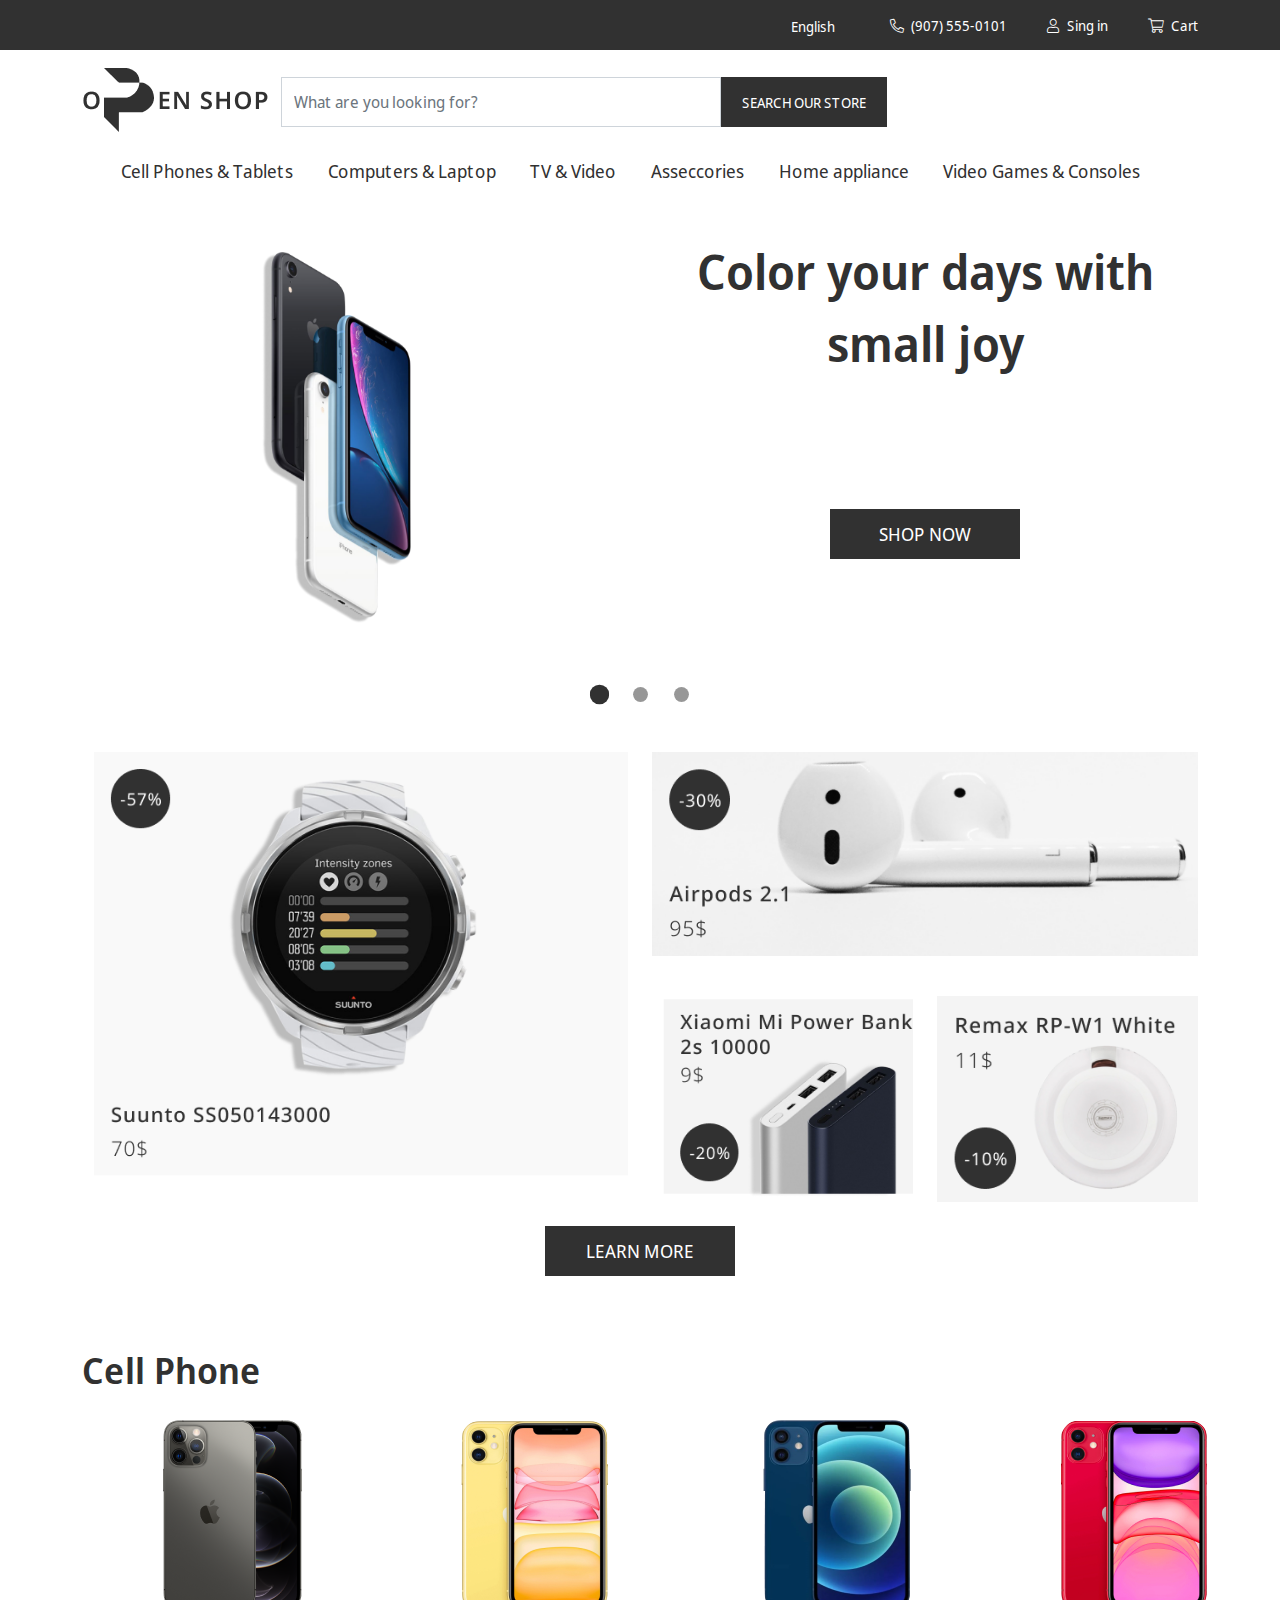
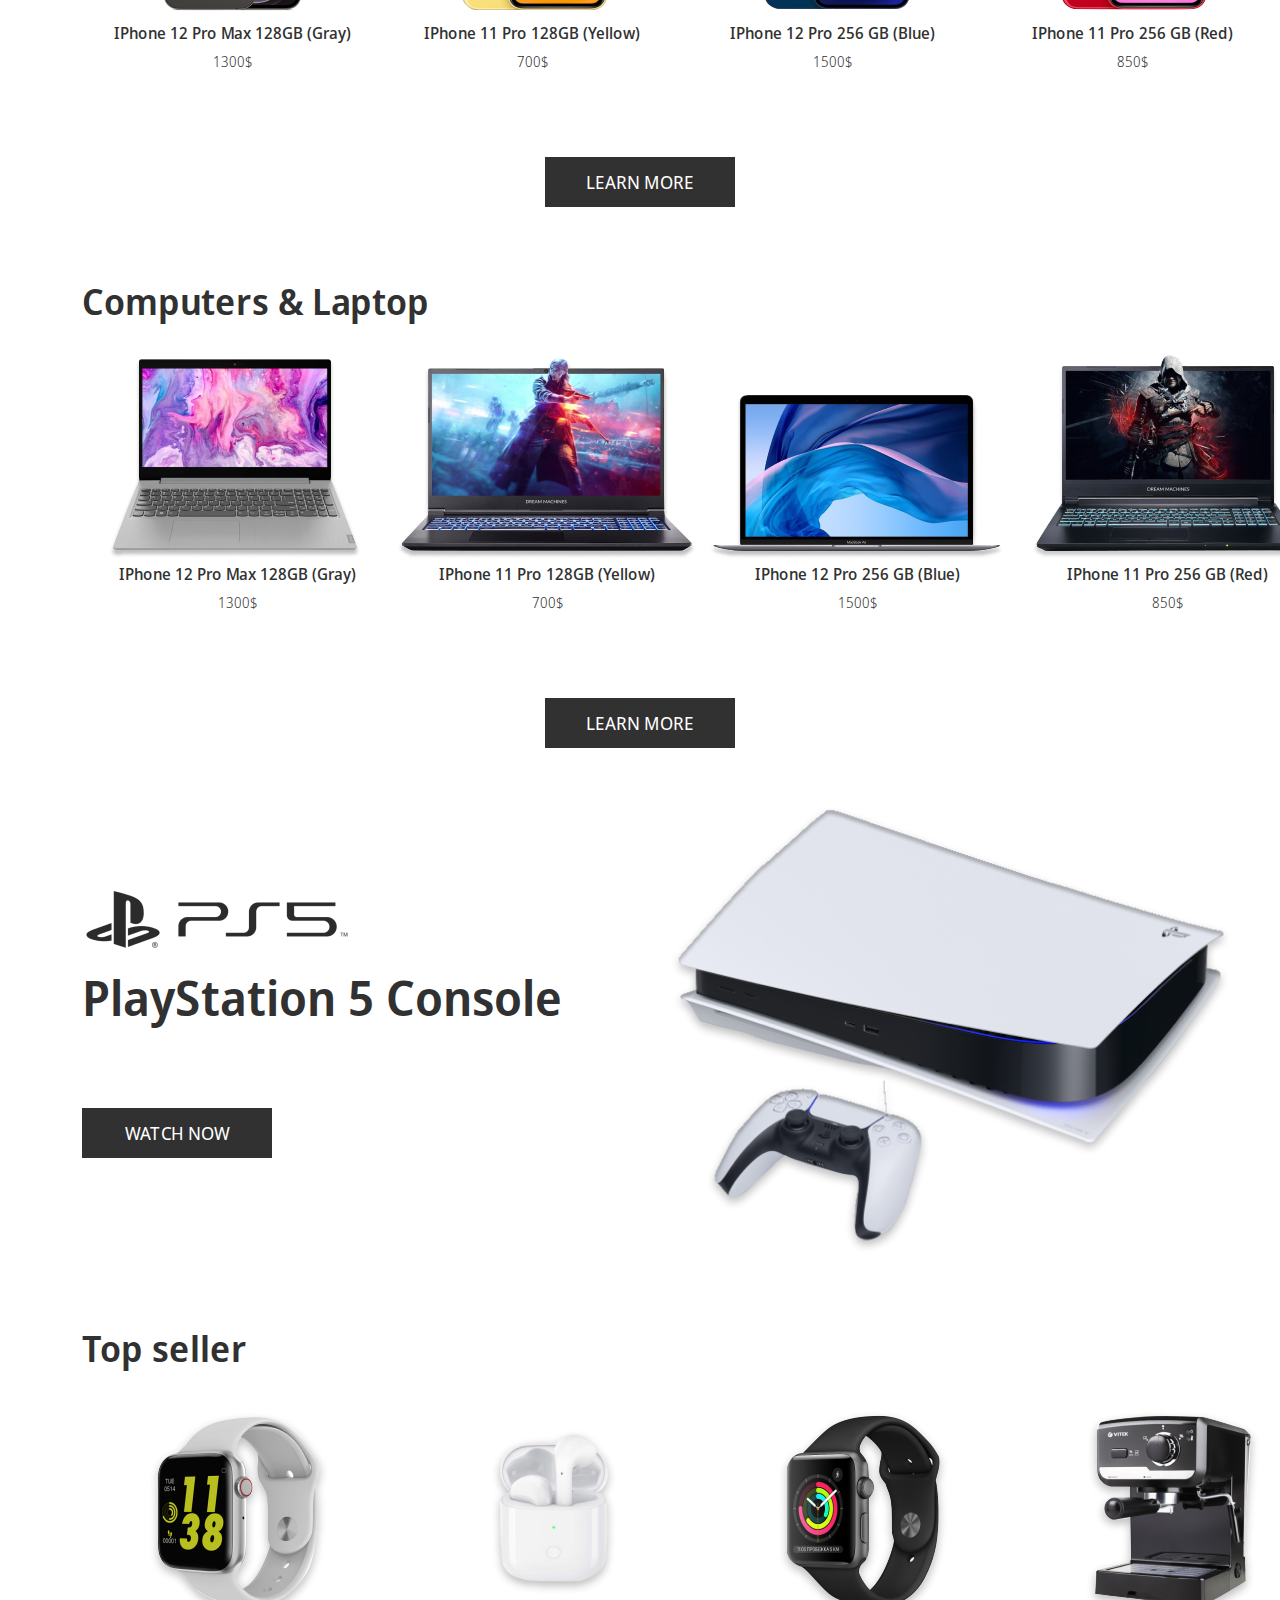
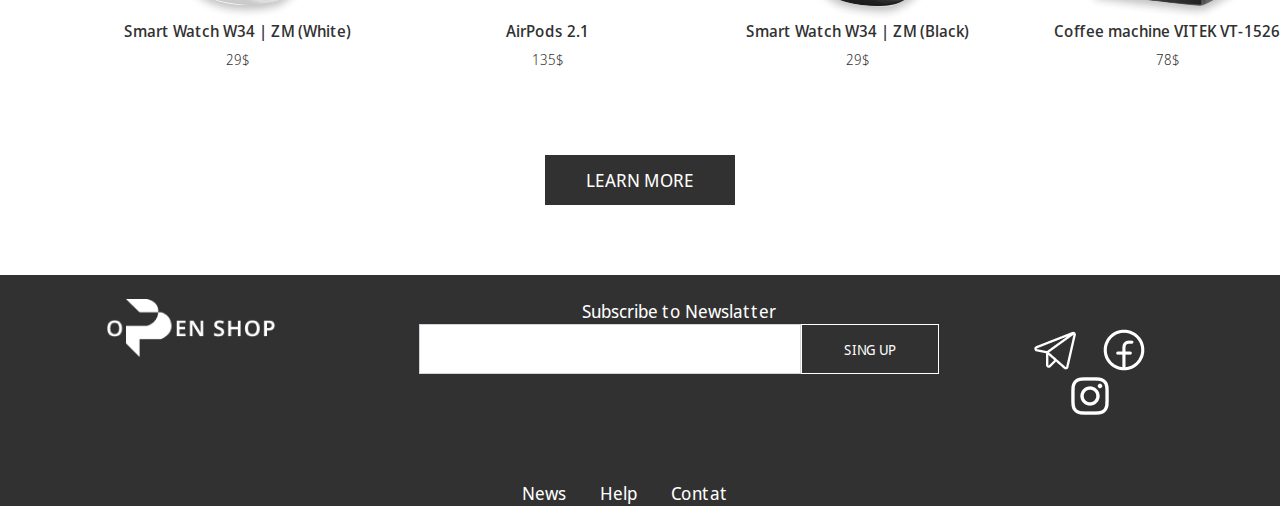
<file: index.html>
<!DOCTYPE html>
<html lang="en">
<head>
    <meta charset="UTF-8">
    <meta http-equiv="X-UA-Compatible" content="IE=edge">
    <meta name="viewport" content="width=device-width, initial-scale=1.0">
    
    <link rel="stylesheet" href="./style/style.css">
    <link rel="stylesheet" href="./fonts/all.min.css">
    <link rel="stylesheet" href="./style/bootstrap.css">
     <link rel="stylesheet" href="./style/fonts.css">
    <link rel="stylesheet" href="./style/media.css">
    
    
    
    <title>Document</title>
</head>
<body>
    <div class="header__nav d-flex
    align-items-center">
    <div class="container ">
    <nav class="nav d-flex justify-content-end">
        
        <ul class="list d-flex mb-0">
            <li><div class="dropdown">
                <button class="btn english__btn btn-secondary dropdown-toggle nav__list dropu" type="button" id="dropdownMenuButton1" data-bs-toggle="dropdown" aria-expanded="false">
                    English
                </button>
                <ul class="dropdown-menu droppa " aria-labelledby="dropdownMenuButton1">
                  <li><a class="dropdown-item droppaa" href="#">English</a></li>
                  <li><a class="dropdown-item droppaaa" href="#">Russian</a></li>
                 
                </ul>
              </div>
            </li>
            <li><a href="#!" class="nav__list"><span class="
                fal fa-phone-alt nav__icon"></span>(907) 555-0101</a></li>
            <li><a href="#!" class="nav__list"><span class="fal fa-user nav__icon"></span>Sing in</a></li>
            <li><a href="#!" class="nav__list"><span class="fal fa-shopping-cart nav__icon"></span>Cart</a></li>
           
              
        </ul>
    
    </nav>
</div>
</div>
<header class="header">
    <div class="container">
    <div class="nav__search d-flex">
        <a href="./index.html" class="logo m-0 p-0"><img src="./image/Logo.png" alt="" class="logo"></a>
        
        <nav class="navbar navbar-light  search__nav">
            <div class="container search__div">
              <form class="d-flex search__from">
                <input class="form-control  search__int" type="search" placeholder="What are you looking for?" aria-label="Search">
                <button class="btn btn-outline-success search__btn" type="submit">SEARCH OUR STORE</button>
              </form>
            </div>
          </nav>
    </div>
</div>
<div class="nav__links">
    <nav class="navbar navbar-expand-lg navbar-light">
        <div class="container">
        
          <button class="navbar-toggler" type="button" data-bs-toggle="collapse" data-bs-target="#navbarSupportedContent" aria-controls="navbarSupportedContent" aria-expanded="false" aria-label="Toggle navigation">
            <span class="navbar-toggler-icon"></span>
          </button>
          <div class="collapse navbar-collapse" id="navbarSupportedContent">
            <ul class="navbar-nav me-auto ms-auto mb-2 mb-lg-0">
         
         
              <li class="nav-item dropdown">
                <a class="nav-link dropdown-toggle" href="#" id="navbarDropdown" role="button" data-bs-toggle="dropdown" aria-expanded="false">
                    Cell Phones & Tablets
                </a>
                <ul class="dropdown-menu  " aria-labelledby="navbarDropdown">
                 <div class="link__block d-flex">
                     <div class="link__box">
                         <h4 class="link__text">Cell Phones       </h4>
                         <ul class="list d-flex flex-column">
                             <li><a href="#!" class="link__link">Xiaomi</a></li>
                             <li><a href="#!" class="link__link">Apple</a></li>
                             <li><a href="#!" class="link__link">Samsung</a></li>
                             <li><a href="#!" class="link__link">Huawei</a></li>
                             <li><a href="#!" class="link__link">BQ </a></li>
                             <li><a href="#!" class="link__link">Nokia</a></li>
                             <li><a href="#!" class="link__link"> Inoi</a></li>
                             <li><a href="#!" class="link__link">Vivo</a></li>
                         </ul>
                     </div>
                     <div class="link__box">
                        <h4 class="link__text">Tablets       </h4>
                        <ul class="list">
                            <li><a href="#!" class="link__link">Xiaomi</a></li>
                            <li><a href="#!" class="link__link">Apple</a></li>
                            <li><a href="#!" class="link__link">Samsung</a></li>
                            <li><a href="#!" class="link__link">Huawei</a></li>
                            <li><a href="#!" class="link__link">BQ </a></li>
                            <li><a href="#!" class="link__link">More...</a></li>
                            
                        </ul>
                     </div>
                 </div>
                </ul>
              </li>
              <li class="nav-item dropdown">
                <a class="nav-link dropdown-toggle" href="#" id="navbarDropdown" role="button" data-bs-toggle="dropdown" aria-expanded="false">
                    Computers & Laptop
                </a>
                <ul class="dropdown-menu " aria-labelledby="navbarDropdown">
                 <div class="link__block d-flex">
                     <div class="link__box">
                         <h4 class="link__text">Cell Phones       </h4>
                         <ul class="list d-flex flex-column">
                             <li><a href="#!" class="link__link">Xiaomi</a></li>
                             <li><a href="#!" class="link__link">Apple</a></li>
                             <li><a href="#!" class="link__link">Samsung</a></li>
                             <li><a href="#!" class="link__link">Huawei</a></li>
                             <li><a href="#!" class="link__link">BQ </a></li>
                             <li><a href="#!" class="link__link">Nokia</a></li>
                             <li><a href="#!" class="link__link"> Inoi</a></li>
                             <li><a href="#!" class="link__link">Vivo</a></li>
                         </ul>
                     </div>
                     <div class="link__box">
                        <h4 class="link__text">Tablets       </h4>
                        <ul class="list">
                            <li><a href="#!" class="link__link">Xiaomi</a></li>
                            <li><a href="#!" class="link__link">Apple</a></li>
                            <li><a href="#!" class="link__link">Samsung</a></li>
                            <li><a href="#!" class="link__link">Huawei</a></li>
                            <li><a href="#!" class="link__link">BQ </a></li>
                            <li><a href="#!" class="link__link">More...</a></li>
                            
                        </ul>
                     </div>
                 </div>
                </ul>
              </li>
              <li class="nav-item dropdown">
                <a class="nav-link dropdown-toggle" href="#" id="navbarDropdown" role="button" data-bs-toggle="dropdown" aria-expanded="false">
                    TV & Video
                </a>
                <ul class="dropdown-menu " aria-labelledby="navbarDropdown">
                 <div class="link__block d-flex">
                     <div class="link__box">
                         <h4 class="link__text">Cell Phones       </h4>
                         <ul class="list d-flex flex-column">
                             <li><a href="#!" class="link__link">Xiaomi</a></li>
                             <li><a href="#!" class="link__link">Apple</a></li>
                             <li><a href="#!" class="link__link">Samsung</a></li>
                             <li><a href="#!" class="link__link">Huawei</a></li>
                             <li><a href="#!" class="link__link">BQ </a></li>
                             <li><a href="#!" class="link__link">Nokia</a></li>
                             <li><a href="#!" class="link__link"> Inoi</a></li>
                             <li><a href="#!" class="link__link">Vivo</a></li>
                         </ul>
                     </div>
                     <div class="link__box">
                        <h4 class="link__text">Tablets       </h4>
                        <ul class="list">
                            <li><a href="#!" class="link__link">Xiaomi</a></li>
                            <li><a href="#!" class="link__link">Apple</a></li>
                            <li><a href="#!" class="link__link">Samsung</a></li>
                            <li><a href="#!" class="link__link">Huawei</a></li>
                            <li><a href="#!" class="link__link">BQ </a></li>
                            <li><a href="#!" class="link__link">More...</a></li>
                            
                        </ul>
                     </div>
                 </div>
                </ul>
              </li>
              <li class="nav-item dropdown">
                <a class="nav-link dropdown-toggle" href="#" id="navbarDropdown" role="button" data-bs-toggle="dropdown" aria-expanded="false">
                    Asseccories
                </a>
                <ul class="dropdown-menu " aria-labelledby="navbarDropdown">
                 <div class="link__block d-flex">
                     <div class="link__box">
                         <h4 class="link__text">Cell Phones       </h4>
                         <ul class="list d-flex flex-column">
                             <li><a href="#!" class="link__link">Xiaomi</a></li>
                             <li><a href="#!" class="link__link">Apple</a></li>
                             <li><a href="#!" class="link__link">Samsung</a></li>
                             <li><a href="#!" class="link__link">Huawei</a></li>
                             <li><a href="#!" class="link__link">BQ </a></li>
                             <li><a href="#!" class="link__link">Nokia</a></li>
                             <li><a href="#!" class="link__link"> Inoi</a></li>
                             <li><a href="#!" class="link__link">Vivo</a></li>
                         </ul>
                     </div>
                     <div class="link__box">
                        <h4 class="link__text">Tablets       </h4>
                        <ul class="list">
                            <li><a href="#!" class="link__link">Xiaomi</a></li>
                            <li><a href="#!" class="link__link">Apple</a></li>
                            <li><a href="#!" class="link__link">Samsung</a></li>
                            <li><a href="#!" class="link__link">Huawei</a></li>
                            <li><a href="#!" class="link__link">BQ </a></li>
                            <li><a href="#!" class="link__link">More...</a></li>
                            
                        </ul>
                     </div>
                 </div>
                </ul>
              </li>
              <li class="nav-item dropdown">
                <a class="nav-link dropdown-toggle" href="#" id="navbarDropdown" role="button" data-bs-toggle="dropdown" aria-expanded="false">
                    Home appliance
                </a>
                <ul class="dropdown-menu " aria-labelledby="navbarDropdown">
                 <div class="link__block d-flex">
                     <div class="link__box">
                         <h4 class="link__text">Cell Phones       </h4>
                         <ul class="list d-flex flex-column">
                             <li><a href="#!" class="link__link">Xiaomi</a></li>
                             <li><a href="#!" class="link__link">Apple</a></li>
                             <li><a href="#!" class="link__link">Samsung</a></li>
                             <li><a href="#!" class="link__link">Huawei</a></li>
                             <li><a href="#!" class="link__link">BQ </a></li>
                             <li><a href="#!" class="link__link">Nokia</a></li>
                             <li><a href="#!" class="link__link"> Inoi</a></li>
                             <li><a href="#!" class="link__link">Vivo</a></li>
                         </ul>
                     </div>
                     <div class="link__box">
                        <h4 class="link__text">Tablets       </h4>
                        <ul class="list">
                            <li><a href="#!" class="link__link">Xiaomi</a></li>
                            <li><a href="#!" class="link__link">Apple</a></li>
                            <li><a href="#!" class="link__link">Samsung</a></li>
                            <li><a href="#!" class="link__link">Huawei</a></li>
                            <li><a href="#!" class="link__link">BQ </a></li>
                            <li><a href="#!" class="link__link">More...</a></li>
                            
                        </ul>
                     </div>
                 </div>
                </ul>
              </li>
              <li class="nav-item dropdown">
                <a class="nav-link dropdown-toggle" href="#" id="navbarDropdown" role="button" data-bs-toggle="dropdown" aria-expanded="false">
                    Video Games & Consoles
                </a>
                <ul class="dropdown-menu " aria-labelledby="navbarDropdown">
                 <div class="link__block d-flex">
                     <div class="link__box">
                         <h4 class="link__text">Cell Phones       </h4>
                         <ul class="list d-flex flex-column">
                             <li><a href="#!" class="link__link">Xiaomi</a></li>
                             <li><a href="#!" class="link__link">Apple</a></li>
                             <li><a href="#!" class="link__link">Samsung</a></li>
                             <li><a href="#!" class="link__link">Huawei</a></li>
                             <li><a href="#!" class="link__link">BQ </a></li>
                             <li><a href="#!" class="link__link">Nokia</a></li>
                             <li><a href="#!" class="link__link"> Inoi</a></li>
                             <li><a href="#!" class="link__link">Vivo</a></li>
                         </ul>
                     </div>
                     <div class="link__box">
                        <h4 class="link__text">Tablets       </h4>
                        <ul class="list">
                            <li><a href="#!" class="link__link">Xiaomi</a></li>
                            <li><a href="#!" class="link__link">Apple</a></li>
                            <li><a href="#!" class="link__link">Samsung</a></li>
                            <li><a href="#!" class="link__link">Huawei</a></li>
                            <li><a href="#!" class="link__link">BQ </a></li>
                            <li><a href="#!" class="link__link">More...</a></li>
                            
                        </ul>
                     </div>
                 </div>
                </ul>
              </li>
  
            
            </ul>
    
          </div>
        </div>
      </nav>
      <div class="container">
      <div class="row">
          <div class="car__block col-6">
            <div id="carouselExampleIndicators" class="carousel slide" data-bs-ride="carousel">
             
                <div class="carousel-inner ">
                  <div class="carousel-item active">
                    <img src="./image/hd1.png" class="d-block w-100" alt="...">
                  </div>
                  <div class="carousel-item">
                    <img src="./image/hd2.png" class="d-block w-100" alt="...">
                  </div>
                  <div class="carousel-item">
                    <img src="./image/hd1.png" class="d-block w-100" alt="...">
                  </div>
                </div>
  
              </div>
          </div>
          <div class="car__blocka col-6">
              <h1 class="header__title">Color your days with small joy</h1>
              
              <a href="#!" class="header__btnn">SHOP NOW</a>
          </div>
          <div class="carousel-indicators">
            <button type="button" data-bs-target="#carouselExampleIndicators" data-bs-slide-to="0"
                class="active indicator" aria-current="true" aria-label="Slide 1"></button>
            <button type="button" data-bs-target="#carouselExampleIndicators" data-bs-slide-to="1"
                aria-label="Slide 2" class="indicator"></button>
            <button type="button" data-bs-target="#carouselExampleIndicators" data-bs-slide-to="2"
                aria-label="Slide 3" class="indicator"></button>
        </div>
      </div>
      
      
    </div>
      
</div>

</header>
<main class="main"> 
    <div class="container">
    <section class="section1 ">
       <div class="row">
            <div class="col-6">
                <img src="./image/wc1.png" alt="" class="wc__img1 p-0">
            </div>
            <div class=" col-6">
                <img src="./image/wc3.png" alt="" class="wc__img2 p-0">
           
           <div class="row">
            <div class=" col-6">
                <img src="./image/wc2.png" alt="" class="wc__img3 p-0">
            </div>
            <div class=" col-6">
                <img src="./image/wc4.png" alt="" class="wc__img4 p-0">
            </div>  
      </div>
     </div>
    </div>
    <a href="#!" class="header__btnn  ms-auto me-auto m-0 mt-4 ">LEARN MORE</a>
    </section>
    <section class="section2">
        <h2 class="title">Cell Phone</h2>
        <div class="phone__iteam d-flex justify-content-between">
            <div class="card col-3" style="width: 18rem;">
              
                <div class="card-body d-flex flex-column justify-content-end align-items-center">
                  <h5 class="card-title">IPhone 12 Pro Max 128GB (Gray)</h5>
                  <p class="card-text">1300$</p>
                  <a href="#!" class="header__btnn buy__btn">BUY</a>
                 
                 
                </div>
                <span class="fal fa-heart heart__icon"></span>
              </div>
              
            <div class="card card1 col-3" style="width: 18rem;">
              
                <div class="card-body d-flex flex-column justify-content-end align-items-center">
                  <h5 class="card-title">IPhone 11 Pro 128GB (Yellow)</h5>
                  <p class="card-text">700$</p>
                  <a href="#!" class="header__btnn buy__btn">BUY</a>
                 
                 
                </div>
                <span class="fal fa-heart heart__icon"></span>
              </div>
              
            <div class="card card2 col-3" style="width: 18rem;">
              
                <div class="card-body d-flex flex-column justify-content-end align-items-center">
                  <h5 class="card-title">IPhone 12 Pro 256 GB (Blue)</h5>
                  <p class="card-text">1500$</p>
                  <a href="#!" class="header__btnn buy__btn">BUY</a>
                 
                 
                </div>
                <span class="fal fa-heart heart__icon"></span>
              </div>
              
            <div class="card card3 col-3" style="width: 18rem;">
              
                <div class="card-body d-flex flex-column justify-content-end align-items-center">
                  <h5 class="card-title">IPhone 11 Pro 256 GB (Red)</h5>
                  <p class="card-text">850$</p>
                  <a href="#!" class="header__btnn buy__btn">BUY</a>
                 
                 
                </div>
                <span class="fal fa-heart heart__icon"></span>
              </div>
        </div>
        <a href="./phone.html" class="header__btnn  ms-auto me-auto m-0 mt-4 ">LEARN MORE</a>
    </section>
    <section class="section2">
        <h2 class="title">Computers & Laptop</h2>
        <div class="phone__iteam d-flex justify-content-between">
            <div class="card cardd1 col-3" style="width: 18rem;">
              
                <div class="card-body d-flex flex-column justify-content-end align-items-center">
                  <h5 class="card-title">IPhone 12 Pro Max 128GB (Gray)</h5>
                  <p class="card-text">1300$</p>
                  <a href="#!" class="header__btnn buy__btn">BUY</a>
                 
                 
                </div>
                <span class="fal fa-heart heart__icon"></span>
              </div>
              
            <div class="card cardd2 col-3" style="width: 18rem;">
              
                <div class="card-body d-flex flex-column justify-content-end align-items-center">
                  <h5 class="card-title">IPhone 11 Pro 128GB (Yellow)</h5>
                  <p class="card-text">700$</p>
                  <a href="#!" class="header__btnn buy__btn">BUY</a>
                 
                 
                </div>
                <span class="fal fa-heart heart__icon"></span>
              </div>
              
            <div class="card cardd3 col-3" style="width: 18rem;">
              
                <div class="card-body d-flex flex-column justify-content-end align-items-center">
                  <h5 class="card-title">IPhone 12 Pro 256 GB (Blue)</h5>
                  <p class="card-text">1500$</p>
                  <a href="#!" class="header__btnn buy__btn">BUY</a>
                 
                 
                </div>
                <span class="fal fa-heart heart__icon"></span>
              </div>
              
            <div class="card cardd4 col-3" style="width: 18rem;">
              
                <div class="card-body d-flex flex-column justify-content-end align-items-center">
                  <h5 class="card-title">IPhone 11 Pro 256 GB (Red)</h5>
                  <p class="card-text">850$</p>
                  <a href="#!" class="header__btnn buy__btn">BUY</a>
                 
                 
                </div>
                <span class="fal fa-heart heart__icon"></span>
              </div>
        </div>
        <a href="#!" class="header__btnn  ms-auto me-auto m-0 mt-4 ">LEARN MORE</a>
    </section>
    <section class="section3">
        <div class="row">
        <div class="col-6 d-flex flex-column justify-content-center">
            <img src="./image/pslogo.png" alt="" class="ps__logo">
            <h2 class="ps__title">PlayStation 5 Console</h2>
            <a href="#!" class="header__btnn ps__btn  ">WATCH NOW</a>
        </div>
        <div class="col-6">
            <img src="./image/palstation.png" alt="">
        </div>
    </div>
    </section>
    <section class="section2">
        <h2 class="title">Top seller</h2>
        <div class="phone__iteam d-flex justify-content-between">
            <div class="card cardr1 col-3" style="width: 18rem;">
              
                <div class="card-body d-flex flex-column justify-content-end align-items-center">
                  <h5 class="card-title">Smart Watch W34 | ZM (White)</h5>
                  <p class="card-text">29$</p>
                  <a href="#!" class="header__btnn buy__btn">BUY</a>
                 
                 
                </div>
                <span class="fal fa-heart heart__icon"></span>
              </div>
              
            <div class="card cardr2 col-3" style="width: 18rem;">
              
                <div class="card-body d-flex flex-column justify-content-end align-items-center">
                  <h5 class="card-title">AirPods 2.1</h5>
                  <p class="card-text">135$</p>
                  <a href="#!" class="header__btnn buy__btn">BUY</a>
                 
                 
                </div>
                <span class="fal fa-heart heart__icon"></span>
              </div>
              
            <div class="card cardr3 col-3" style="width: 18rem;">
              
                <div class="card-body d-flex flex-column justify-content-end align-items-center">
                  <h5 class="card-title">Smart Watch W34 | ZM (Black)</h5>
                  <p class="card-text">29$</p>
                  <a href="#!" class="header__btnn buy__btn">BUY</a>
                 
                 
                </div>
                <span class="fal fa-heart heart__icon"></span>
              </div>
              
            <div class="card cardr4 col-3" style="width: 18rem;">
              
                <div class="card-body d-flex flex-column justify-content-end align-items-center">
                  <h5 class="card-title">Coffee machine VITEK VT-1526</h5>
                  <p class="card-text">78$</p>
                  <a href="#!" class="header__btnn buy__btn">BUY</a>
                 
                 
                </div>
                <span class="fal fa-heart heart__icon"></span>
              </div>
        </div>
        <a href="#!" class="header__btnn  ms-auto me-auto m-0 mt-4 ">LEARN MORE</a>
    </section>
</div> 
</main>
    
    <footer class="footer">
        <div class="container text-center">
            <div class="footer__section d-flex p-4">
            <div class="footer__iteam"><img src="./image/footer__logo.png" alt="" class="footer__img"></div>
            <div class="footer__iteam">
                <p class="footer__text1 m-0 ts">Subscribe to Newslatter</p>
                <nav class="navbar navbar-light p-0">
                <div class="container p-0">
                  <form class="d-flex">
                    <input class="form-control " type="search" aria-label="Search">
                    <button class="btn footer__btn btn-outline-success" type="submit">SING UP</button>
                  </form>
                </div>
              </nav>
            </div>
            <div class="footer__iteam1">
               <img src="./image/logo__fot1.png" alt="" class="footer__icon">
               <img src="./image/logo__fot2.png" alt="" class="footer__icon">
               <img src="./image/logo__fot3.png" alt="" class="footer__icon">
            </div>
        </div>
        
        <div class="footer__li">
            <a href="" class="footer__link">News</a>
            <a href="" class="footer__link">Help</a>
            <a href="" class="footer__link">Contat</a>
        </div>
        
        </div>
    </footer>
    
    
    
    
    <script src="./style/bootsrap.js"></script>
    
</body>
</html>
</file>
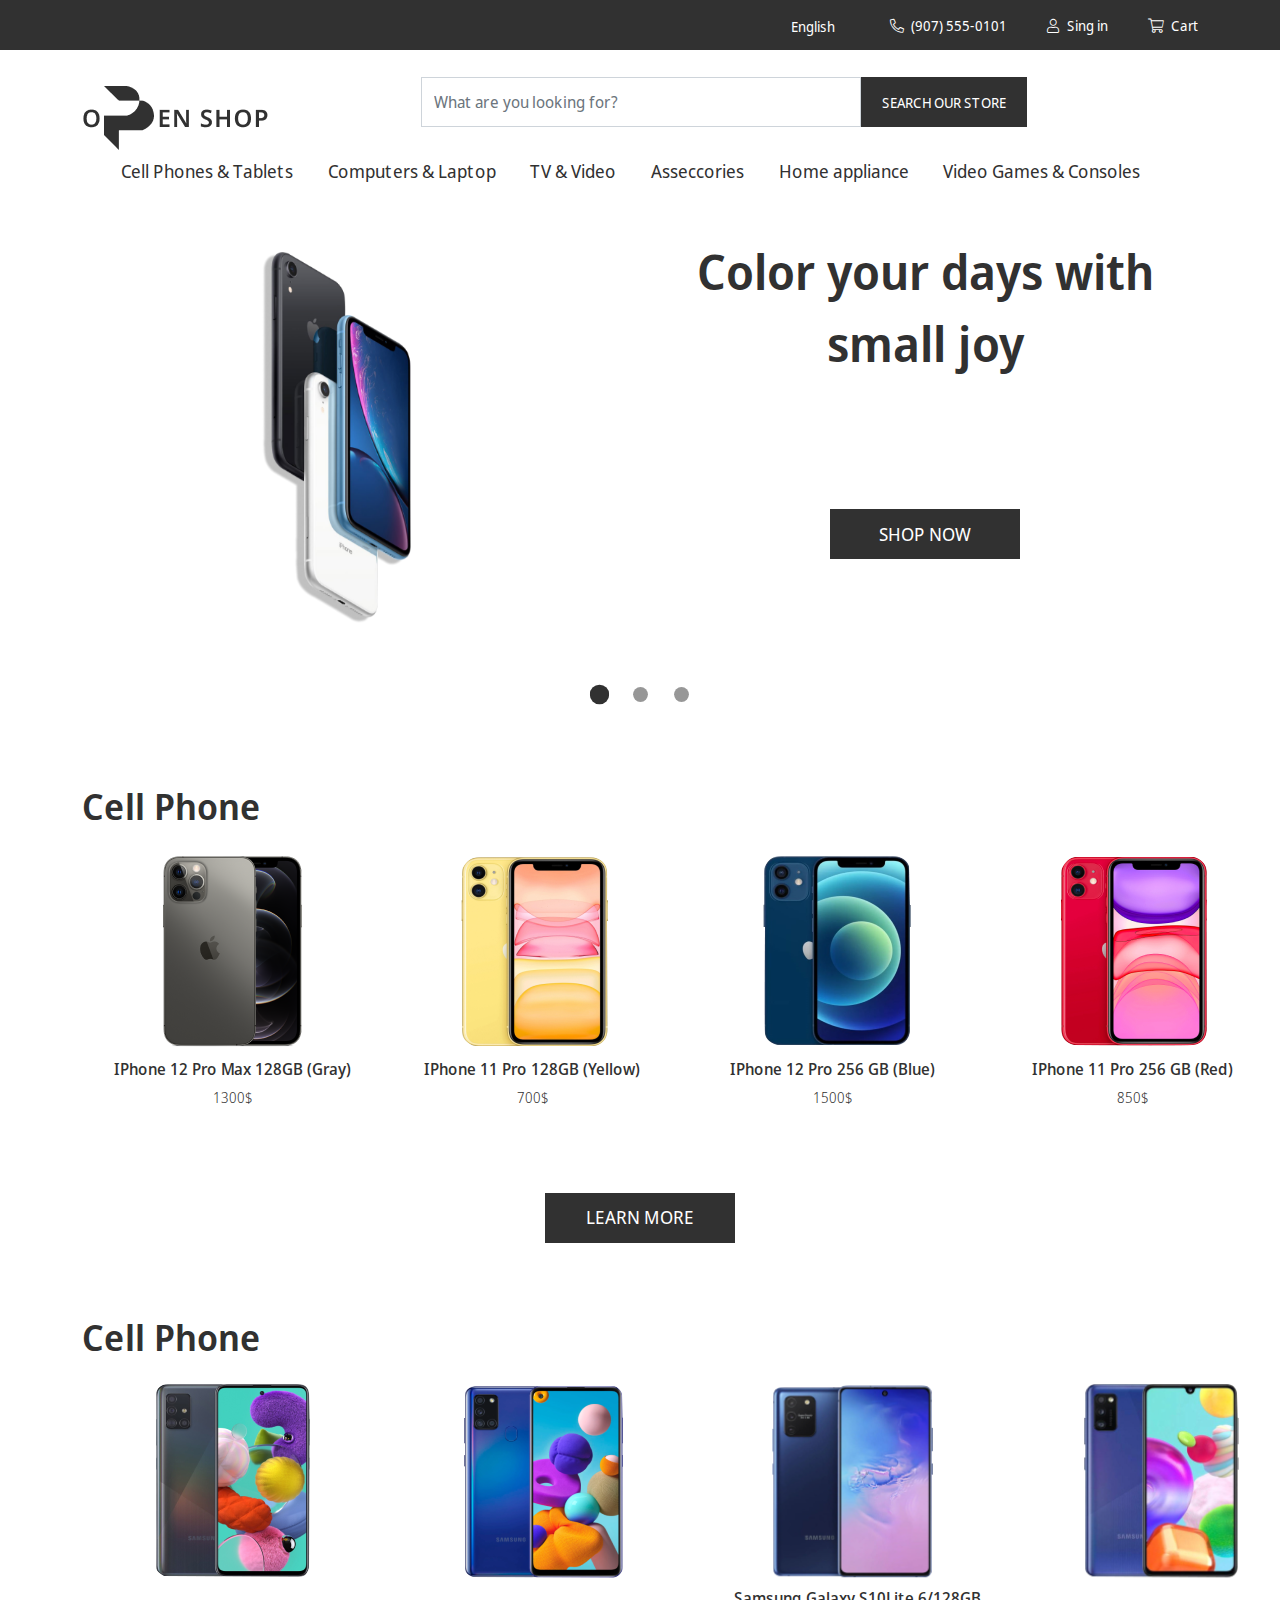
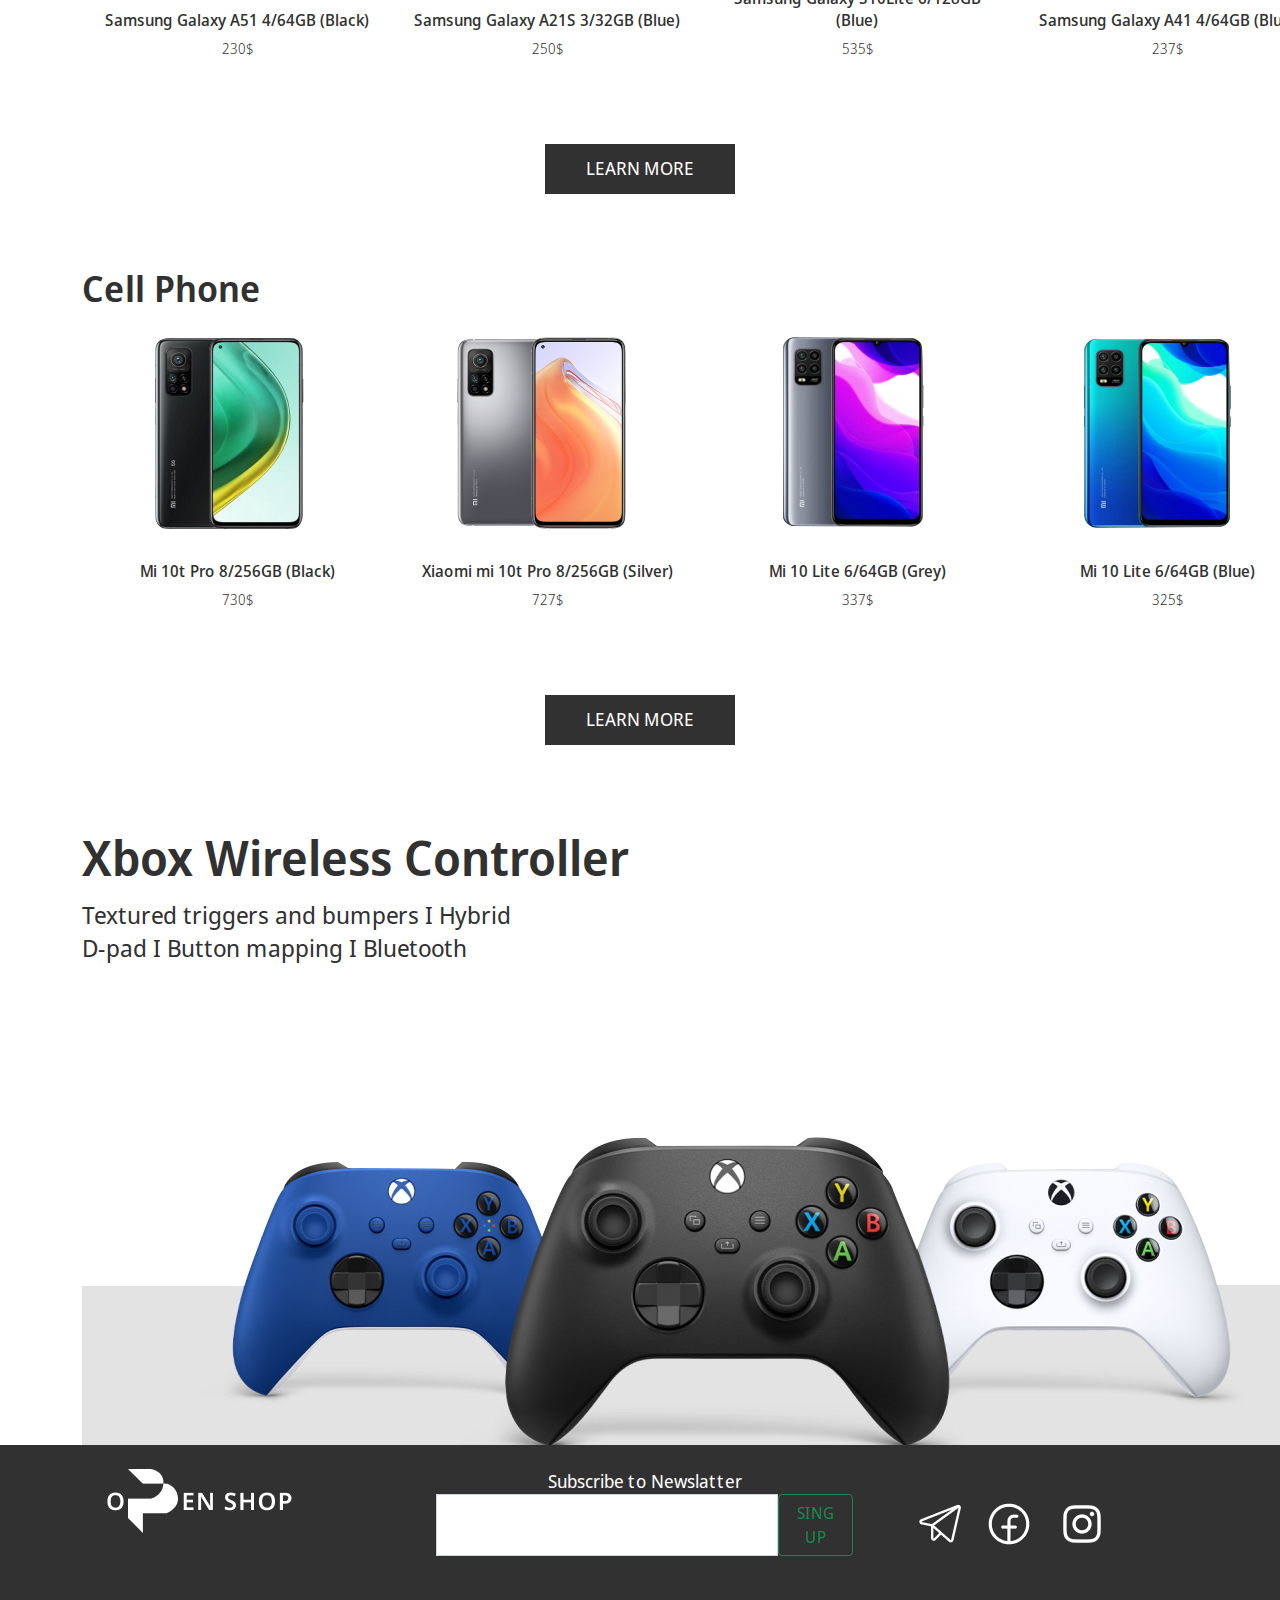
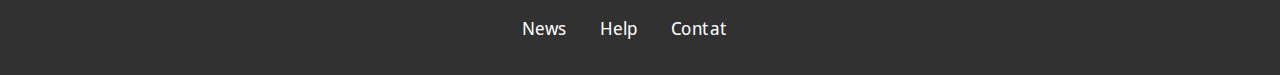
<file: phone.html>
<!DOCTYPE html>
<html lang="en">
<head>
    <meta charset="UTF-8">
    <meta http-equiv="X-UA-Compatible" content="IE=edge">
    <meta name="viewport" content="width=device-width, initial-scale=1.0">
    
    <link rel="stylesheet" href="./style/style.css">
    <link rel="stylesheet" href="./fonts/all.min.css">
    <link rel="stylesheet" href="./style/bootstrap.css">
     <link rel="stylesheet" href="./style/fonts.css">
    <link rel="stylesheet" href="./style/media.css">
    
    
    
    <title>Document</title>
</head>
<body>
    <div class="header__nav d-flex
    align-items-center">
    <div class="container ">
    <nav class="nav d-flex justify-content-end">
        
        <ul class="list d-flex mb-0">
            <li><div class="dropdown">
                <button class="btn btn-secondary dropdown-toggle nav__list dropu" type="button" id="dropdownMenuButton1" data-bs-toggle="dropdown" aria-expanded="false">
                    English
                </button>
                <ul class="dropdown-menu droppa " aria-labelledby="dropdownMenuButton1">
                  <li><a class="dropdown-item droppaa" href="#">English</a></li>
                  <li><a class="dropdown-item droppaaa" href="#">Russian</a></li>
                 
                </ul>
              </div>
            </li>
            <li><a href="#!" class="nav__list"><span class="
                fal fa-phone-alt nav__icon"></span>(907) 555-0101</a></li>
            <li><a href="#!" class="nav__list"><span class="fal fa-user nav__icon"></span>Sing in</a></li>
            <li><a href="#!" class="nav__list"><span class="fal fa-shopping-cart nav__icon"></span>Cart</a></li>
           
              
        </ul>
    
    </nav>
</div>
</div>
<header class="header">
    <div class="container">
    <div class="nav__search d-flex">
       <a href="./index.html" class="logo"> <img src="./image/Logo.png" alt="" class="logo"></a>
        
        <nav class="navbar navbar-light  search__nav">
            <div class="container-fluid search__div">
              <form class="d-flex search__from">
                <input class="form-control  search__int" type="search" placeholder="What are you looking for?" aria-label="Search">
                <button class="btn btn-outline-success search__btn" type="submit">SEARCH OUR STORE</button>
              </form>
            </div>
          </nav>
    </div>
</div>
<div class="nav__links">
    <nav class="navbar navbar-expand-lg navbar-light">
        <div class="container-fluid">
        
          <button class="navbar-toggler" type="button" data-bs-toggle="collapse" data-bs-target="#navbarSupportedContent" aria-controls="navbarSupportedContent" aria-expanded="false" aria-label="Toggle navigation">
            <span class="navbar-toggler-icon"></span>
          </button>
          <div class="collapse navbar-collapse" id="navbarSupportedContent">
            <ul class="navbar-nav me-auto ms-auto mb-2 mb-lg-0">
         
         
              <li class="nav-item dropdown">
                <a class="nav-link dropdown-toggle" href="#" id="navbarDropdown" role="button" data-bs-toggle="dropdown" aria-expanded="false">
                    Cell Phones & Tablets
                </a>
                <ul class="dropdown-menu " aria-labelledby="navbarDropdown">
                 <div class="link__block d-flex">
                     <div class="link__box">
                         <h4 class="link__text">Cell Phones       </h4>
                         <ul class="list d-flex flex-column">
                             <li><a href="#!" class="link__link">Xiaomi</a></li>
                             <li><a href="#!" class="link__link">Apple</a></li>
                             <li><a href="#!" class="link__link">Samsung</a></li>
                             <li><a href="#!" class="link__link">Huawei</a></li>
                             <li><a href="#!" class="link__link">BQ </a></li>
                             <li><a href="#!" class="link__link">Nokia</a></li>
                             <li><a href="#!" class="link__link"> Inoi</a></li>
                             <li><a href="#!" class="link__link">Vivo</a></li>
                         </ul>
                     </div>
                     <div class="link__box">
                        <h4 class="link__text">Tablets       </h4>
                        <ul class="list">
                            <li><a href="#!" class="link__link">Xiaomi</a></li>
                            <li><a href="#!" class="link__link">Apple</a></li>
                            <li><a href="#!" class="link__link">Samsung</a></li>
                            <li><a href="#!" class="link__link">Huawei</a></li>
                            <li><a href="#!" class="link__link">BQ </a></li>
                            <li><a href="#!" class="link__link">More...</a></li>
                            
                        </ul>
                     </div>
                 </div>
                </ul>
              </li>
              <li class="nav-item dropdown">
                <a class="nav-link dropdown-toggle" href="#" id="navbarDropdown" role="button" data-bs-toggle="dropdown" aria-expanded="false">
                    Computers & Laptop
                </a>
                <ul class="dropdown-menu " aria-labelledby="navbarDropdown">
                 <div class="link__block d-flex">
                     <div class="link__box">
                         <h4 class="link__text">Cell Phones       </h4>
                         <ul class="list d-flex flex-column">
                             <li><a href="#!" class="link__link">Xiaomi</a></li>
                             <li><a href="#!" class="link__link">Apple</a></li>
                             <li><a href="#!" class="link__link">Samsung</a></li>
                             <li><a href="#!" class="link__link">Huawei</a></li>
                             <li><a href="#!" class="link__link">BQ </a></li>
                             <li><a href="#!" class="link__link">Nokia</a></li>
                             <li><a href="#!" class="link__link"> Inoi</a></li>
                             <li><a href="#!" class="link__link">Vivo</a></li>
                         </ul>
                     </div>
                     <div class="link__box">
                        <h4 class="link__text">Tablets       </h4>
                        <ul class="list">
                            <li><a href="#!" class="link__link">Xiaomi</a></li>
                            <li><a href="#!" class="link__link">Apple</a></li>
                            <li><a href="#!" class="link__link">Samsung</a></li>
                            <li><a href="#!" class="link__link">Huawei</a></li>
                            <li><a href="#!" class="link__link">BQ </a></li>
                            <li><a href="#!" class="link__link">More...</a></li>
                            
                        </ul>
                     </div>
                 </div>
                </ul>
              </li>
              <li class="nav-item dropdown">
                <a class="nav-link dropdown-toggle" href="#" id="navbarDropdown" role="button" data-bs-toggle="dropdown" aria-expanded="false">
                    TV & Video
                </a>
                <ul class="dropdown-menu " aria-labelledby="navbarDropdown">
                 <div class="link__block d-flex">
                     <div class="link__box">
                         <h4 class="link__text">Cell Phones       </h4>
                         <ul class="list d-flex flex-column">
                             <li><a href="#!" class="link__link">Xiaomi</a></li>
                             <li><a href="#!" class="link__link">Apple</a></li>
                             <li><a href="#!" class="link__link">Samsung</a></li>
                             <li><a href="#!" class="link__link">Huawei</a></li>
                             <li><a href="#!" class="link__link">BQ </a></li>
                             <li><a href="#!" class="link__link">Nokia</a></li>
                             <li><a href="#!" class="link__link"> Inoi</a></li>
                             <li><a href="#!" class="link__link">Vivo</a></li>
                         </ul>
                     </div>
                     <div class="link__box">
                        <h4 class="link__text">Tablets       </h4>
                        <ul class="list">
                            <li><a href="#!" class="link__link">Xiaomi</a></li>
                            <li><a href="#!" class="link__link">Apple</a></li>
                            <li><a href="#!" class="link__link">Samsung</a></li>
                            <li><a href="#!" class="link__link">Huawei</a></li>
                            <li><a href="#!" class="link__link">BQ </a></li>
                            <li><a href="#!" class="link__link">More...</a></li>
                            
                        </ul>
                     </div>
                 </div>
                </ul>
              </li>
              <li class="nav-item dropdown">
                <a class="nav-link dropdown-toggle" href="#" id="navbarDropdown" role="button" data-bs-toggle="dropdown" aria-expanded="false">
                    Asseccories
                </a>
                <ul class="dropdown-menu " aria-labelledby="navbarDropdown">
                 <div class="link__block d-flex">
                     <div class="link__box">
                         <h4 class="link__text">Cell Phones       </h4>
                         <ul class="list d-flex flex-column">
                             <li><a href="#!" class="link__link">Xiaomi</a></li>
                             <li><a href="#!" class="link__link">Apple</a></li>
                             <li><a href="#!" class="link__link">Samsung</a></li>
                             <li><a href="#!" class="link__link">Huawei</a></li>
                             <li><a href="#!" class="link__link">BQ </a></li>
                             <li><a href="#!" class="link__link">Nokia</a></li>
                             <li><a href="#!" class="link__link"> Inoi</a></li>
                             <li><a href="#!" class="link__link">Vivo</a></li>
                         </ul>
                     </div>
                     <div class="link__box">
                        <h4 class="link__text">Tablets       </h4>
                        <ul class="list">
                            <li><a href="#!" class="link__link">Xiaomi</a></li>
                            <li><a href="#!" class="link__link">Apple</a></li>
                            <li><a href="#!" class="link__link">Samsung</a></li>
                            <li><a href="#!" class="link__link">Huawei</a></li>
                            <li><a href="#!" class="link__link">BQ </a></li>
                            <li><a href="#!" class="link__link">More...</a></li>
                            
                        </ul>
                     </div>
                 </div>
                </ul>
              </li>
              <li class="nav-item dropdown">
                <a class="nav-link dropdown-toggle" href="#" id="navbarDropdown" role="button" data-bs-toggle="dropdown" aria-expanded="false">
                    Home appliance
                </a>
                <ul class="dropdown-menu " aria-labelledby="navbarDropdown">
                 <div class="link__block d-flex">
                     <div class="link__box">
                         <h4 class="link__text">Cell Phones       </h4>
                         <ul class="list d-flex flex-column">
                             <li><a href="#!" class="link__link">Xiaomi</a></li>
                             <li><a href="#!" class="link__link">Apple</a></li>
                             <li><a href="#!" class="link__link">Samsung</a></li>
                             <li><a href="#!" class="link__link">Huawei</a></li>
                             <li><a href="#!" class="link__link">BQ </a></li>
                             <li><a href="#!" class="link__link">Nokia</a></li>
                             <li><a href="#!" class="link__link"> Inoi</a></li>
                             <li><a href="#!" class="link__link">Vivo</a></li>
                         </ul>
                     </div>
                     <div class="link__box">
                        <h4 class="link__text">Tablets       </h4>
                        <ul class="list">
                            <li><a href="#!" class="link__link">Xiaomi</a></li>
                            <li><a href="#!" class="link__link">Apple</a></li>
                            <li><a href="#!" class="link__link">Samsung</a></li>
                            <li><a href="#!" class="link__link">Huawei</a></li>
                            <li><a href="#!" class="link__link">BQ </a></li>
                            <li><a href="#!" class="link__link">More...</a></li>
                            
                        </ul>
                     </div>
                 </div>
                </ul>
              </li>
              <li class="nav-item dropdown">
                <a class="nav-link dropdown-toggle" href="#" id="navbarDropdown" role="button" data-bs-toggle="dropdown" aria-expanded="false">
                    Video Games & Consoles
                </a>
                <ul class="dropdown-menu " aria-labelledby="navbarDropdown">
                 <div class="link__block d-flex">
                     <div class="link__box">
                         <h4 class="link__text">Cell Phones       </h4>
                         <ul class="list d-flex flex-column">
                             <li><a href="#!" class="link__link">Xiaomi</a></li>
                             <li><a href="#!" class="link__link">Apple</a></li>
                             <li><a href="#!" class="link__link">Samsung</a></li>
                             <li><a href="#!" class="link__link">Huawei</a></li>
                             <li><a href="#!" class="link__link">BQ </a></li>
                             <li><a href="#!" class="link__link">Nokia</a></li>
                             <li><a href="#!" class="link__link"> Inoi</a></li>
                             <li><a href="#!" class="link__link">Vivo</a></li>
                         </ul>
                     </div>
                     <div class="link__box">
                        <h4 class="link__text">Tablets       </h4>
                        <ul class="list">
                            <li><a href="#!" class="link__link">Xiaomi</a></li>
                            <li><a href="#!" class="link__link">Apple</a></li>
                            <li><a href="#!" class="link__link">Samsung</a></li>
                            <li><a href="#!" class="link__link">Huawei</a></li>
                            <li><a href="#!" class="link__link">BQ </a></li>
                            <li><a href="#!" class="link__link">More...</a></li>
                            
                        </ul>
                     </div>
                 </div>
                </ul>
              </li>
  
            
            </ul>
    
          </div>
        </div>
      </nav>
      <div class="container">
      <div class="row">
          <div class="car__block col-6">
            <div id="carouselExampleIndicators" class="carousel slide" data-bs-ride="carousel">
             
                <div class="carousel-inner ">
                  <div class="carousel-item active">
                    <img src="./image/hd1.png" class="d-block w-100" alt="...">
                  </div>
                  <div class="carousel-item">
                    <img src="./image/hd2.png" class="d-block w-100" alt="...">
                  </div>
                  <div class="carousel-item">
                    <img src="./image/hd1.png" class="d-block w-100" alt="...">
                  </div>
                </div>
  
              </div>
          </div>
          <div class="car__blocka col-6">
              <h1 class="header__title">Color your days with small joy</h1>
              
              <a href="#!" class="header__btnn">SHOP NOW</a>
          </div>
          <div class="carousel-indicators">
            <button type="button" data-bs-target="#carouselExampleIndicators" data-bs-slide-to="0"
                class="active indicator" aria-current="true" aria-label="Slide 1"></button>
            <button type="button" data-bs-target="#carouselExampleIndicators" data-bs-slide-to="1"
                aria-label="Slide 2" class="indicator"></button>
            <button type="button" data-bs-target="#carouselExampleIndicators" data-bs-slide-to="2"
                aria-label="Slide 3" class="indicator"></button>
        </div>
      </div>
      
      
    </div>
      
</div>

</header>
<main class="main"> 
    <div class="container">
    
    <section class="section2">
        <h2 class="title">Cell Phone</h2>
        <div class="phone__iteam d-flex justify-content-between">
            <div class="card col-3" style="width: 18rem;">
              
                <div class="card-body d-flex flex-column justify-content-end align-items-center">
                  <h5 class="card-title">IPhone 12 Pro Max 128GB (Gray)</h5>
                  <p class="card-text">1300$</p>
                  <a href="#!" class="header__btnn buy__btn">BUY</a>
                 
                 
                </div>
                <span class="fal fa-heart heart__icon"></span>
              </div>
              
            <div class="card card1 col-3" style="width: 18rem;">
              
                <div class="card-body d-flex flex-column justify-content-end align-items-center">
                  <h5 class="card-title">IPhone 11 Pro 128GB (Yellow)</h5>
                  <p class="card-text">700$</p>
                  <a href="#!" class="header__btnn buy__btn">BUY</a>
                 
                 
                </div>
                <span class="fal fa-heart heart__icon"></span>
              </div>
              
            <div class="card card2 col-3" style="width: 18rem;">
              
                <div class="card-body d-flex flex-column justify-content-end align-items-center">
                  <h5 class="card-title">IPhone 12 Pro 256 GB (Blue)</h5>
                  <p class="card-text">1500$</p>
                  <a href="#!" class="header__btnn buy__btn">BUY</a>
                 
                 
                </div>
                <span class="fal fa-heart heart__icon"></span>
              </div>
              
            <div class="card card3 col-3" style="width: 18rem;">
              
                <div class="card-body d-flex flex-column justify-content-end align-items-center">
                  <h5 class="card-title">IPhone 11 Pro 256 GB (Red)</h5>
                  <p class="card-text">850$</p>
                  <a href="#!" class="header__btnn buy__btn">BUY</a>
                 
                 
                </div>
                <span class="fal fa-heart heart__icon"></span>
              </div>
        </div>
        <a href="#!" class="header__btnn  ms-auto me-auto m-0 mt-4 ">LEARN MORE</a>
    </section>
    <section class="section2">
        <h2 class="title">Cell Phone</h2>
        <div class="phone__iteam d-flex justify-content-between">
            <div class="card car1 col-3" style="width: 18rem;">
              
                <div class="card-body d-flex flex-column justify-content-end align-items-center">
                  <h5 class="card-title">Samsung Galaxy A51 4/64GB (Black)</h5>
                  <p class="card-text">230$</p>
                  <a href="#!" class="header__btnn buy__btn">BUY</a>
                 
                 
                </div>
                <span class="fal fa-heart heart__icon"></span>
              </div>
              
            <div class="card car2 col-3" style="width: 18rem;">
              
                <div class="card-body d-flex flex-column justify-content-end align-items-center">
                  <h5 class="card-title">Samsung Galaxy A21S 3/32GB (Blue)</h5>
                  <p class="card-text">250$</p>
                  <a href="#!" class="header__btnn buy__btn">BUY</a>
                 
                 
                </div>
                <span class="fal fa-heart heart__icon"></span>
              </div>
              
            <div class="card car3 col-3" style="width: 18rem;">
              
                <div class="card-body d-flex flex-column justify-content-end align-items-center">
                  <h5 class="card-title">Samsung Galaxy S10Lite 6/128GB (Blue)</h5>
                  <p class="card-text">535$</p>
                  <a href="#!" class="header__btnn buy__btn">BUY</a>
                 
                 
                </div>
                <span class="fal fa-heart heart__icon"></span>
              </div>
              
            <div class="card car4 col-3" style="width: 18rem;">
              
                <div class="card-body d-flex flex-column justify-content-end align-items-center">
                  <h5 class="card-title">Samsung Galaxy A41 4/64GB (Blue)</h5>
                  <p class="card-text">237$</p>
                  <a href="#!" class="header__btnn buy__btn">BUY</a>
                 
                 
                </div>
                <span class="fal fa-heart heart__icon"></span>
              </div>
        </div>
        <a href="#!" class="header__btnn  ms-auto me-auto m-0 mt-4 ">LEARN MORE</a>
    </section>
    <section class="section2">
        <h2 class="title">Cell Phone</h2>
        <div class="phone__iteam d-flex justify-content-between">
            <div class="card caaa1 col-3" style="width: 18rem;">
              
                <div class="card-body d-flex flex-column justify-content-end align-items-center">
                  <h5 class="card-title">Mi 10t Pro 8/256GB (Black)</h5>
                  <p class="card-text">730$</p>
                  <a href="#!" class="header__btnn buy__btn">BUY</a>
                 
                 
                </div>
                <span class="fal fa-heart heart__icon"></span>
              </div>
              
            <div class="card caaa2 col-3" style="width: 18rem;">
              
                <div class="card-body d-flex flex-column justify-content-end align-items-center">
                  <h5 class="card-title">
                    Xiaomi mi 10t Pro 8/256GB (Silver)</h5>
                  <p class="card-text">727$</p>
                  <a href="#!" class="header__btnn buy__btn">BUY</a>
                 
                 
                </div>
                <span class="fal fa-heart heart__icon"></span>
              </div>
              
            <div class="card caaa3 col-3" style="width: 18rem;">
              
                <div class="card-body d-flex flex-column justify-content-end align-items-center">
                  <h5 class="card-title">Mi 10 Lite 6/64GB (Grey)</h5>
                  <p class="card-text">337$</p>
                  <a href="#!" class="header__btnn buy__btn">BUY</a>
                 
                 
                </div>
                <span class="fal fa-heart heart__icon"></span>
              </div>
              
            <div class="card caaa4 col-3" style="width: 18rem;">
              
                <div class="card-body d-flex flex-column justify-content-end align-items-center">
                  <h5 class="card-title">Mi 10 Lite 6/64GB (Blue)</h5>
                  <p class="card-text">325$</p>
                  <a href="#!" class="header__btnn buy__btn">BUY</a>
                 
                 
                </div>
                <span class="fal fa-heart heart__icon"></span>
              </div>
        </div>
        <a href="#!" class="header__btnn  ms-auto me-auto m-0 mt-4 ">LEARN MORE</a>
    </section>
    <section class="section5">
        <h3 class="xbox__title">Xbox Wireless Controller</h3>
        <p class="xbox__text">Textured triggers and bumpers I Hybrid D-pad I Button mapping I Bluetooth</p>
        <img src="./image/main__img.png" alt="" class="xbox__img">
    </section>
    
 
</div> 
</main>
    
    <footer class="footer">
        <div class="container text-center">
            <div class="footer__section d-flex p-4">
            <div class="footer__iteam"><img src="./image/footer__logo.png" alt="" class="footer__img"></div>
            <div class="footer__iteam">
                <p class="footer__text1 m-0 ts">Subscribe to Newslatter</p>
                <nav class="navbar navbar-light p-0">
                <div class="container-fluid p-0">
                  <form class="d-flex">
                    <input class="form-control " type="search" aria-label="Search">
                    <button class="btn btn-outline-success" type="submit">SING UP</button>
                  </form>
                </div>
              </nav>
            </div>
            <div class="footer__iteam1">
               <img src="./image/logo__fot1.png" alt="" class="footer__icon">
               <img src="./image/logo__fot2.png" alt="" class="footer__icon">
               <img src="./image/logo__fot3.png" alt="" class="footer__icon">
            </div>
        </div>
        
        <div class="footer__li">
            <a href="" class="footer__link">News</a>
            <a href="" class="footer__link">Help</a>
            <a href="" class="footer__link">Contat</a>
        </div>
        
        </div>
    </footer>
    
    
    
    
    <script src="./style/bootsrap.js"></script>
    
</body>
</html>
</file>
<file: style/style.css>
@import url(./fonts.css);
:root{
    
    --body:white;
    --text:#313131;
    --menu: #FFFFFF;
    --btn: #313131;
}

h1,
h2,
h3,
h4,
h5,
h6,
p,
ul {
    margin: 0;
    padding: 0;
}

*{
    box-sizing: border-box;
    font-family: Noto Sans;
}
.header__nav{
    height: 50px;
    background-color: #313131;
    
    
}
body{
    background-color: var(--body) !important;
}
.list{
    list-style: none;
}
.nav__list{
    margin-left: 40px;
    font-family: Noto Sans;
font-style: normal;
font-weight: normal !important;
font-size: 14px !important;
line-height: 100% !important;
text-decoration: none;
padding: 0 !important;
color: #FFFFFF;
}
.dropu{
    background-color: unset !important;
    border: none !important;
    
    
}
.navbar{
    padding-top: 0 !important;
}
.nav__list:hover{
    color: white !important;
}
.nav__icon{
    margin-right: 7.5px;
}

.english__btn{
    border: unset !important ;
}

.droppaaa{
    width: 80px !important;
    font-family: Noto Sans;
font-style: normal;
font-weight: normal;
font-size: 14px !important;
line-height: 20px !important;


color: #ABABAB;

}
.droppaa{
    width: 80px !important;
  
    font-family: Noto Sans;
font-style: normal;
font-weight: normal;
font-size: 14px !important;
line-height: 20px !important;


color: var(--text);
}
.logo{
    margin-top: 18px !important;
    width: 187px;
    height: 100%;
    margin-right: 140px;
    
}
.search__nav{
    margin: 27px 0 19px !important;
    background-color: unset  !important;
    max-width: 630px;
    width: 100%;
    
}
.search__from{
    width: 100%;
}
.search__int{
    margin-right: 0px !important;
    max-width: 440px !important;
    width: 100% !important;
    height: 50px !important;
    border-radius: unset !important;
}
.search__btn{
    display: flex;
    padding: 0 !important;
    justify-content: center;
    align-items: center;
    font-family: Noto Sans;
font-style: normal;
font-weight: normal;
font-size: 14px !important;
line-height: 19px !important;
width: 190px !important;
height: 50px !important;
border: unset !important;
border-radius: unset !important;
background-color: var(--btn) !important;
color: #FFFFFF !important;
}
.link__block{
    justify-content: space-around;
    box-shadow: 0px 0px 2px rgba(0, 0, 0, 0.3);
}
.dropdown-menu{
    min-width: 300px !important;
    width: 100% !important;
}
.link__box{
    width: 100px;
    
}
.link__text{
    
font-family: Noto Sans;
font-style: normal;
font-weight: normal;
font-size: 16px;
line-height: 100%;


text-decoration: none;

color: var(--text);
}
.link__link{
   
    font-family: Noto Sans;
font-style: normal;
font-weight: 300;
font-size: 14px;
line-height: 18px;
list-style: none;
text-decoration: none;

color: var(--text);
}
.list{
    padding: 0 !important;
   
}
.dropdown-toggle::after{
    border-top: unset !important;
}
.nav-link{
    color: var(--text) !important;
    font-family: Noto Sans;
font-style: normal;
font-weight: normal;
font-size: 18px;
line-height: 100%;
}

.indicator {
    width: 15px !important;
    height: 15px !important;
    border-radius: 50%;
    background-color: var(--btn) !important;
}

.indicator.active {
    background-color: var(--text) !important;
    transform: scale(1.3);
}
.row{
    margin-top: 40px !important;
}
.header__title{
    font-family: Noto Sans;
font-style: normal;
font-weight: 600;
font-size: 48px;
line-height: 150%;


color: var(--text);
}
.car__blocka{
    text-align: center;
     display: flex;
     flex-direction: column;
    align-items: center;
    justify-items: center;
}
.header__btnn{
    display: flex;
    align-items: center;
    justify-content: center;
    font-family: Noto Sans;
font-style: normal;
font-weight: normal;
font-size: 18px;
line-height: 25px;
text-decoration: none;
list-style: none;
margin-top: 121px;

background-color: var(--btn);
width: 190px;
height: 50px;

color: #FFFFFF;
}
.carousel-indicators{
    position: static !important;
    margin: 0 !important;
    column-gap: 20px;
   
}
.carousel-indicators [data-bs-target] {
    opacity: 1;
}
.wc__img1{
    max-width: 630px !important;
    width: 100% !important;
}
.wc__img2{
    max-width: 630px !important;
    width: 100% !important;
}
.wc__img3{
    max-width: 300px !important;
    width: 100% !important;
}
.wc__img4{
    max-width: 300px !important;
    width: 100% !important;
}
.watch{
    gap: 20px !important;
}
.title{
    font-family: Noto Sans;
font-style: normal;
font-weight: 600;
font-size: 36px;
line-height: 49px;
margin-top: 70px;


color: var(--text);
}
.card-title{
    
font-family: Noto Sans;
font-style: normal;
font-weight: 500;
font-size: 16px;
line-height: 22px;
/* identical to box height */

text-align: center;

color: var(--text);

}
.card-text{
    
font-family: Noto Sans;
font-style: normal;
font-weight: 300;
font-size: 14px;
line-height: 19px;
/* identical to box height */

text-align: center;

color: var(--text);
}
.card{
    background-image: url(../image/p1.png);
    background-repeat: no-repeat;
    height: 330px !important;
    width: 300px !important;
    transition: 0.5s !important;
    border: unset !important;
   
}
.buy__btn{
 text-align: center;
    margin: 0 !important;
    width: 100px !important;
height: 30px !important;
position: relative;
z-index: -5;

}
.card:hover{
    border: 1px solid var(--text) !important;
    border-radius: .25rem !important;
    transition: 0.5s !important;
} 
 .card:hover .buy__btn {
z-index: 10;
transition: 0.5s;


}
.heart__icon{
    position: absolute;
    z-index: -5;
    left: auto;
    right: 15px;
    top: 15px;
}
.card:hover .heart__icon{
    transition: 0.5s;
    position: absolute;
    z-index: 10;
    left: auto;
    right: 15px;
    top: 15px;
}

.card1:hover{
    border: 1px solid var(--text) !important;
    border-radius: .25rem !important;
    transition: 0.5s !important;
} 
 .card1:hover .buy__btn {
z-index: 10;
transition: 0.5s;


}

.card1:hover .heart__icon{
    transition: 0.5s;
    position: absolute;
    z-index: 10;
    left: auto;
    right: 15px;
    top: 15px;
}
.card2:hover{
    border: 1px solid var(--text) !important;
    border-radius: .25rem !important;
    transition: 0.5s !important;
} 
 .card2:hover .buy__btn {
z-index: 10;
transition: 0.5s;


}


.card2:hover .heart__icon{
    transition: 0.5s;
    position: absolute;
    z-index: 10;
    left: auto;
    right: 15px;
    top: 15px;
}
.card3:hover{
    border: 1px solid var(--text) !important;
    border-radius: .25rem !important;
    transition: 0.5s !important;
} 
 .card3:hover .buy__btn {
z-index: 10;
transition: 0.5s;


}

.card3:hover .heart__icon{
    transition: 0.5s;
    position: absolute;
    z-index: 10;
    left: auto;
    right: 15px;
    top: 15px;
}


.card1{
    background-image: url(../image/p2.png) !important;
    background-repeat: no-repeat;
    height: 330px !important;
    width: 300px !important;
    transition: 0.5s !important;
    border: unset !important;
   
}
.card2{
    background-image: url(../image/p3.png) !important;
    background-repeat: no-repeat;
    height: 330px !important;
    width: 300px !important;
    transition: 0.5s !important;
    border: unset !important;
   
}
.card3{
    background-image: url(../image/p4.png) !important;
    background-repeat: no-repeat;
    height: 330px !important;
    width: 300px !important;
    transition: 0.5s !important;
    border: unset !important;
   
}
.card-body{
    overflow: hidden;
}
.cardd1{
    background-image: url(../image/kom1.png) !important;
    background-repeat: no-repeat;
    height: 340px !important;
    width: 310px !important;
    transition: 0.5s !important;
    border: unset !important;
   
}
.cardd2{
    background-image: url(../image/kom2.png) !important;
    background-repeat: no-repeat;
    height: 340px !important;
    width: 310px !important;
    transition: 0.5s !important;
    border: unset !important;
   
}
.cardd3{
    background-image: url(../image/kom3.png) !important;
    background-repeat: no-repeat;
    height: 340px !important;
    width: 310px !important;
    transition: 0.5s !important;
    border: unset !important;
   
}
.cardd4{
    background-image: url(../image/kom4.png) !important;
    background-repeat: no-repeat;
    height: 340px !important;
    width: 310px !important;
    transition: 0.5s !important;
    border: unset !important;
   
}
.ps__title{
    font-family: Noto Sans;
    font-style: normal;
    font-weight: 600;
    font-size: 48px;
    line-height: 65px;
    margin-top: 10px;
    
    color: var(--text);
}
.ps__logo{
    max-width: 270px;
    width: 100%;
}
.ps__btn{
    margin-top: 70px !important;
}
.cardr1{
    background-image: url(../image/wat1.png) !important;
    background-repeat: no-repeat;
    height: 350px !important;
    width: 310px !important;
    transition: 0.5s !important;
    border: unset !important;
   
}
.cardr2{
    background-image: url(../image/wat2.png) !important;
    background-repeat: no-repeat;
    height: 350px !important;
    width: 310px !important;
    transition: 0.5s !important;
    border: unset !important;
   
}
.cardr3{
    background-image: url(../image/wat3.png) !important;
    background-repeat: no-repeat;
    height: 350px !important;
    width: 310px !important;
    transition: 0.5s !important;
    border: unset !important;
   
}
.cardr4{
    background-image: url(../image/wat4.png) !important;
    background-repeat: no-repeat;
    height: 350px !important;
    width: 310px !important;
    transition: 0.5s !important;
    border: unset !important;
   
}
footer{
    margin-top: 70px;
    background-color: var(--btn);
    min-height: 230px;
    height: 100%;
}
.footer__text1{
    font-family: Noto Sans;
font-style: normal;
font-weight: normal;
font-size: 18px !important;
line-height: 25px !important;


color: #FFFFFF;
}
.form-control{
    border-radius: unset !important;
}
.footer__btn{
    display: flex;
    padding: 0 !important;
    justify-content: center;
    align-items: center;
    font-family: Noto Sans;
font-style: normal;
font-weight: normal;
font-size: 14px !important;
line-height: 19px !important;
width: 190px !important;
height: 50px !important;
border: 1px solid white !important;
border-radius: unset !important;
background-color: var(--btn) !important;
color: #FFFFFF !important;
}
.footer__icon{
    font-size: 41px;
 color: white !important;
 margin-left: 23px;
  
}
.footer__iteam{
    margin-right: 143px;
}
.footer__iteam1{
    margin-left: -100px;
    margin-top: 30px;
}
.footer__img{
    max-width: 187px;
    width: 100%;
}
.form-control{
    min-width: 330px !important;
    width: 100% !important;
}
.footer__li{
    list-style: none;
    margin-top: 36px;
    
}
.footer__link{
  
    margin-right: 30px;
    text-decoration: none;
    font-family: Noto Sans;
font-style: normal;
font-weight: normal;
font-size: 18px;
line-height: 25px;


color: #FFFFFF;
}


/* phone html */

.car1{
    background-image: url(../image/sam1.png) !important;
    background-repeat: no-repeat;
    height: 350px !important;
    width: 310px !important;
    transition: 0.5s !important;
    border: unset !important;
   
}
.car2{
    background-image: url(../image/sam2.png) !important;
    background-repeat: no-repeat;
    height: 350px !important;
    width: 310px !important;
    transition: 0.5s !important;
    border: unset !important;
   
}
.car3{
    background-image: url(../image/sam3.png) !important;
    background-repeat: no-repeat;
    height: 350px !important;
    width: 310px !important;
    transition: 0.5s !important;
    border: unset !important;
   
}
.car4{
    background-image: url(../image/sam4.png) !important;
    background-repeat: no-repeat;
    height: 350px !important;
    width: 310px !important;
    transition: 0.5s !important;
    border: unset !important;
   
}



.caaa1{
    background-image: url(../image/sam5.png) !important;
    background-repeat: no-repeat;
    height: 350px !important;
    width: 310px !important;
    transition: 0.5s !important;
    border: unset !important;
   
}
.caaa2{
    background-image: url(../image/sam6.png) !important;
    background-repeat: no-repeat;
    height: 350px !important;
    width: 310px !important;
    transition: 0.5s !important;
    border: unset !important;
   
}
.caaa3{
    background-image: url(../image/sam7.png) !important;
    background-repeat: no-repeat;
    height: 350px !important;
    width: 310px !important;
    transition: 0.5s !important;
    border: unset !important;
   
}
.caaa4{
    background-image: url(../image/sam8.png) !important;
    background-repeat: no-repeat;
    height: 350px !important;
    width: 310px !important;
    transition: 0.5s !important;
    border: unset !important;
   
}
.section5{
    margin-top: 80px;
 position: relative;  
 min-height: 550px;
 height: 100%; 
}
.xbox__img{
    position: absolute;
    z-index: -2;
   
}
.xbox__title{
    position: relative;
    z-index: 10;
font-family: Noto Sans;
font-style: normal;
font-weight: 600;
font-size: 48px;
line-height: 65px;


color: var(--text);

}
.xbox__text{
 position: relative;
 z-index: 10;
    font-family: Noto Sans;
font-style: normal;
font-weight: normal;
font-size: 24px;
line-height: 33px;
width: 454px;
color: var(--text);
}
.card{
    background-color: var(--body) !important;
}
.link__block{
    background-color: var(--body);
}
.dropdown-menu{
    padding: 0 !important;
}
</file>
<file: style/fonts.css>
@font-face {
    font-family: 'Noto Sans';
    src: url(../fonts/NotoSansDisplay-Light.ttf);
    font-weight: 300;
}

@font-face {
    font-family: 'Noto Sans';
    src: url(../fonts/NotoSansDisplay-Medium.ttf);
    font-weight: 500;
}

@font-face {
    font-family: 'Noto Sans';
    src: url(../fonts/NotoSansDisplay-Regular.ttf);
    font-weight: 400;
}

@font-face {
    font-family: 'Noto Sans';
    src: url(../fonts/NotoSansDisplay-SemiBold.ttf);
    font-weight: 600;
}
</file>
<file: style/media.css>
@media(prefers-color-scheme:dark) {
    :root {
        --body: #313131;
        --text: #fff;
       --btn: #313131;
     
    }

    body {
        background-color: var(--body);
    }
}
</file>
